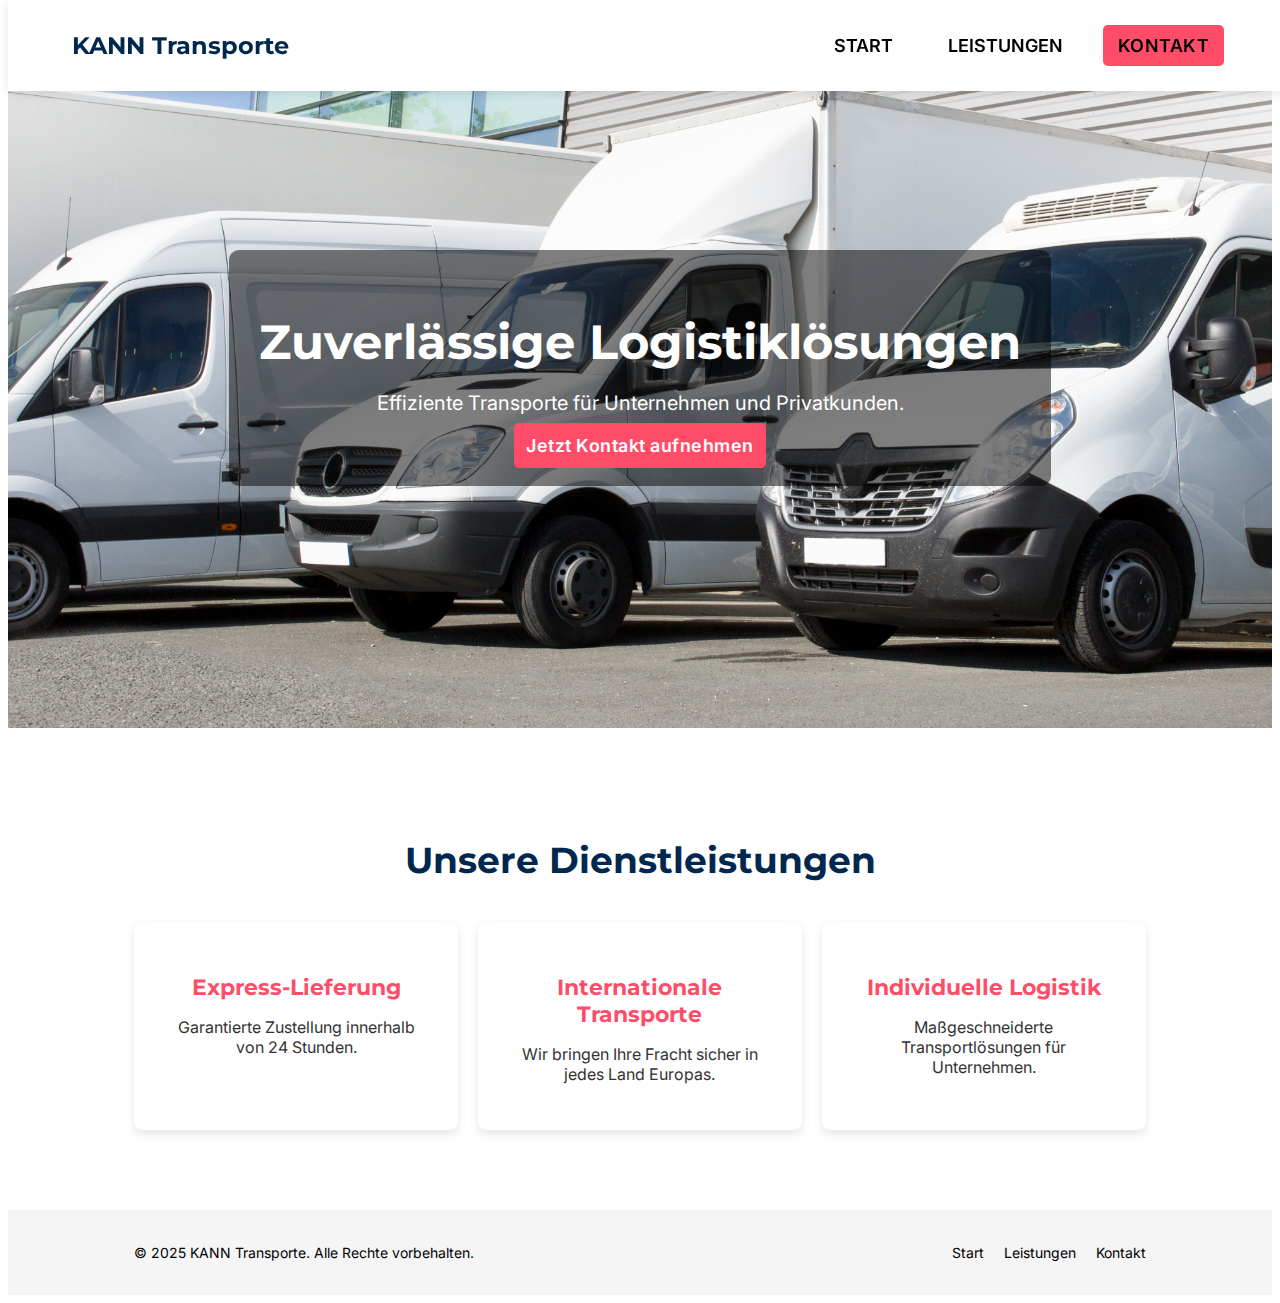
<file: index.html>
<!DOCTYPE html>
<html lang="de">
  <head>
    <meta charset="UTF-8" />
    <meta name="viewport" content="width=device-width, initial-scale=1.0" />
    <title>KANN Transporte – Dein Logistikpartner</title>
    <link rel="stylesheet" href="assets/style.css" />
    <link rel="stylesheet" href="https://unpkg.com/aos@next/dist/aos.css" />
    <link
      href="https://fonts.googleapis.com/css2?family=Inter:wght@300;400;600&family=Montserrat:wght@700&display=swap"
      rel="stylesheet"
    />
  </head>
  <body>
    <!-- Navigation -->
    <header class="navbar">
      <div class="container">
        <h1 class="logo">KANN Transporte</h1>
        <nav>
          <ul class="nav-links">
            <li><a href="index.html">Start</a></li>
            <li><a href="services.html">Leistungen</a></li>
            <li><a href="contact.html" class="btn-nav">Kontakt</a></li>
          </ul>
        </nav>
      </div>
    </header>

    <!-- Hero-Bereich -->
    <section class="hero">
      <div class="hero-content">
        <h1>Zuverlässige Logistiklösungen</h1>
        <p>Effiziente Transporte für Unternehmen und Privatkunden.</p>
        <a href="contact.html" class="btn">Jetzt Kontakt aufnehmen</a>
      </div>
    </section>

    <section class="services">
      <h2>Unsere Dienstleistungen</h2>
      <div class="service-grid">
        <div class="service-card">
          <h3>Express-Lieferung</h3>
          <p>Garantierte Zustellung innerhalb von 24 Stunden.</p>
        </div>
        <div class="service-card">
          <h3>Internationale Transporte</h3>
          <p>Wir bringen Ihre Fracht sicher in jedes Land Europas.</p>
        </div>
        <div class="service-card">
          <h3>Individuelle Logistik</h3>
          <p>Maßgeschneiderte Transportlösungen für Unternehmen.</p>
        </div>
      </div>
    </section>

    <!-- Footer -->
    <footer>
      <div class="footer-container">
        <p>© 2025 KANN Transporte. Alle Rechte vorbehalten.</p>
        <ul class="footer-links">
          <li><a href="index.html">Start</a></li>
          <li><a href="services.html">Leistungen</a></li>
          <li><a href="contact.html">Kontakt</a></li>
        </ul>
      </div>
    </footer>

    <!-- JS für Animationen -->
    <script src="https://unpkg.com/aos@next/dist/aos.js"></script>
    <script src="assets/script.js"></script>
  </body>
</html>
</file>
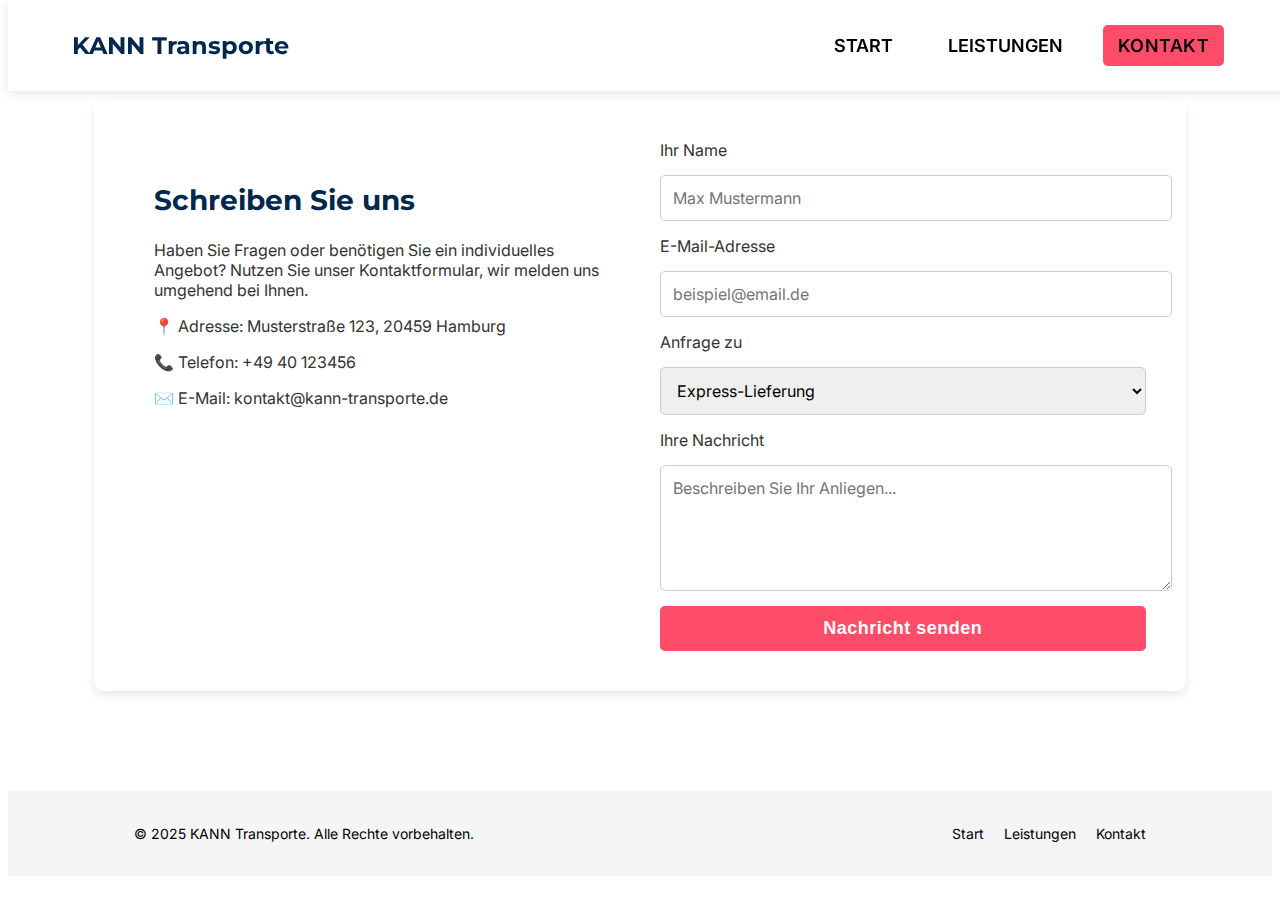
<file: contact.html>
<!DOCTYPE html>
<html lang="de">
  <head>
    <meta charset="UTF-8" />
    <meta name="viewport" content="width=device-width, initial-scale=1.0" />
    <title>Kontakt – KANN Transporte</title>
    <link rel="stylesheet" href="assets/style.css" />
    <link
      href="https://fonts.googleapis.com/css2?family=Inter:wght@300;400;600&family=Montserrat:wght@700&display=swap"
      rel="stylesheet"
    />
  </head>
  <body>
    <!-- Navigation -->
    <header class="navbar">
      <div class="container">
        <h1 class="logo">KANN Transporte</h1>
        <nav>
          <ul class="nav-links">
            <li><a href="index.html">Start</a></li>
            <li><a href="services.html">Leistungen</a></li>
            <li><a href="contact.html" class="active btn-nav">Kontakt</a></li>
          </ul>
        </nav>
      </div>
    </header>

    <!-- Kontaktformular mit zweispaltigem Layout -->
    <section class="contact-container">
      <div class="contact-info">
        <h2>Schreiben Sie uns</h2>
        <p>
          Haben Sie Fragen oder benötigen Sie ein individuelles Angebot? Nutzen
          Sie unser Kontaktformular, wir melden uns umgehend bei Ihnen.
        </p>
        <p>📍 Adresse: Musterstraße 123, 20459 Hamburg</p>
        <p>📞 Telefon: +49 40 123456</p>
        <p>✉️ E-Mail: kontakt@kann-transporte.de</p>
      </div>

      <div class="contact-form">
        <form action="send-mail.php" method="POST">
          <input
            type="hidden"
            name="_next"
            value="https://kann-transporte.de/danke.html"
          />
          <label for="name">Ihr Name</label>
          <input
            type="text"
            id="name"
            name="name"
            placeholder="Max Mustermann"
            required
          />

          <label for="email">E-Mail-Adresse</label>
          <input
            type="email"
            id="email"
            name="email"
            placeholder="beispiel@email.de"
            required
          />

          <label for="service">Anfrage zu</label>
          <select id="service" name="service">
            <option value="express">Express-Lieferung</option>
            <option value="international">Internationale Transporte</option>
            <option value="special">Spezialtransporte</option>
            <option value="other">Sonstiges</option>
          </select>

          <label for="message">Ihre Nachricht</label>
          <textarea
            id="message"
            name="message"
            placeholder="Beschreiben Sie Ihr Anliegen..."
            rows="5"
            required
          ></textarea>

          <button type="submit" class="btn">Nachricht senden</button>
        </form>
      </div>
    </section>

    <!-- Footer -->
    <footer>
      <div class="footer-container">
        <p>© 2025 KANN Transporte. Alle Rechte vorbehalten.</p>
        <ul class="footer-links">
          <li><a href="index.html">Start</a></li>
          <li><a href="services.html">Leistungen</a></li>
          <li><a href="contact.html">Kontakt</a></li>
        </ul>
      </div>
    </footer>
  </body>
</html>
</file>
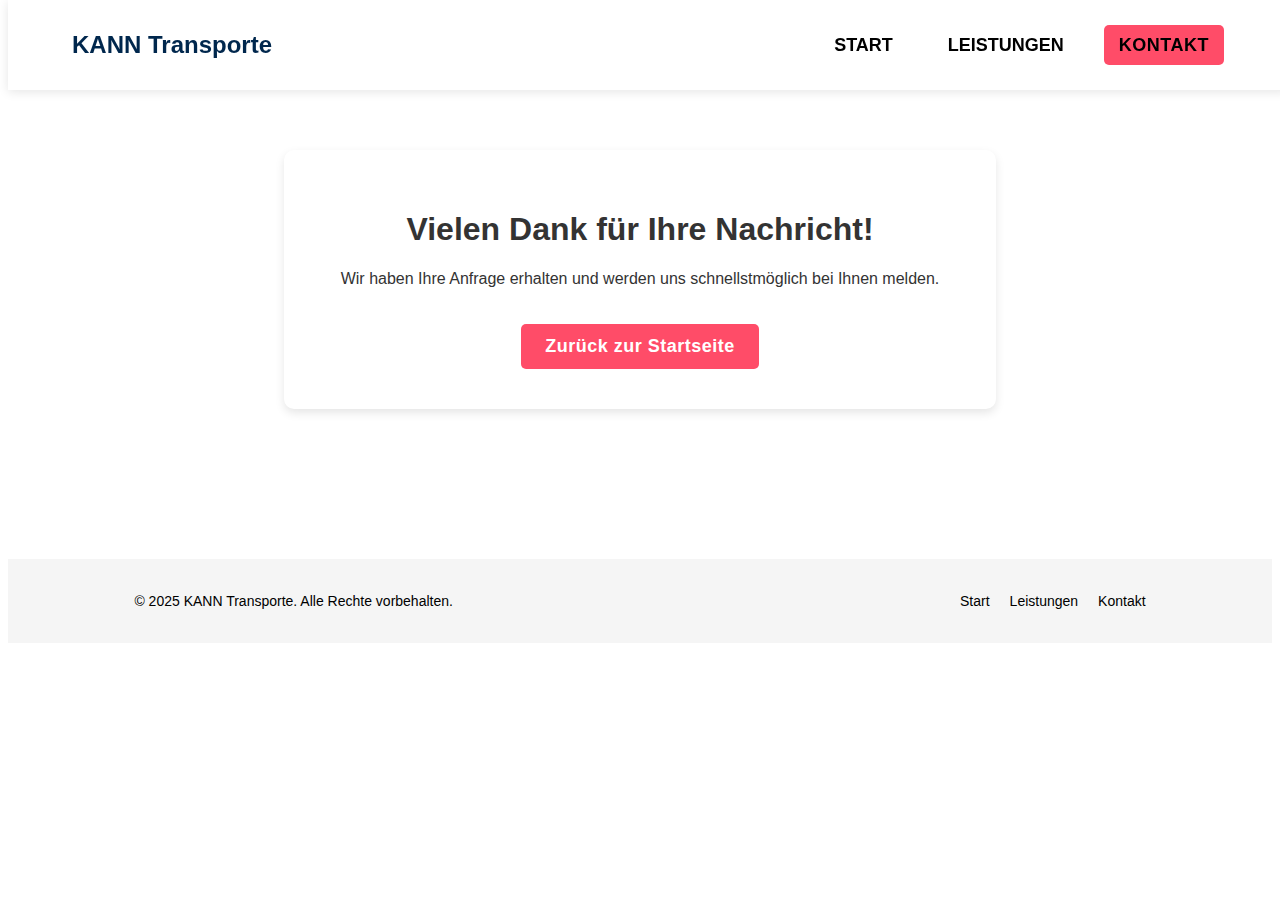
<file: danke.html>
<!DOCTYPE html>
<html lang="de">
  <head>
    <meta charset="UTF-8" />
    <meta name="viewport" content="width=device-width, initial-scale=1.0" />
    <title>Danke – KANN Transporte</title>
    <link rel="stylesheet" href="assets/style.css" />
  </head>
  <body>
    <!-- Navigation -->
    <header class="navbar">
      <div class="container">
        <h1 class="logo">KANN Transporte</h1>
        <nav>
          <ul class="nav-links">
            <li><a href="index.html">Start</a></li>
            <li><a href="services.html">Leistungen</a></li>
            <li><a href="contact.html" class="btn-nav">Kontakt</a></li>
          </ul>
        </nav>
      </div>
    </header>

    <!-- Dankes-Nachricht -->
    <div class="thank-you-container">
      <h1>Vielen Dank für Ihre Nachricht!</h1>
      <p>
        Wir haben Ihre Anfrage erhalten und werden uns schnellstmöglich bei
        Ihnen melden.
      </p>
      <a href="index.html" class="btn">Zurück zur Startseite</a>
    </div>

    <!-- Footer -->
    <footer>
      <div class="footer-container">
        <p>© 2025 KANN Transporte. Alle Rechte vorbehalten.</p>
        <ul class="footer-links">
          <li><a href="index.html">Start</a></li>
          <li><a href="services.html">Leistungen</a></li>
          <li><a href="contact.html">Kontakt</a></li>
        </ul>
      </div>
    </footer>
  </body>
</html>
</file>
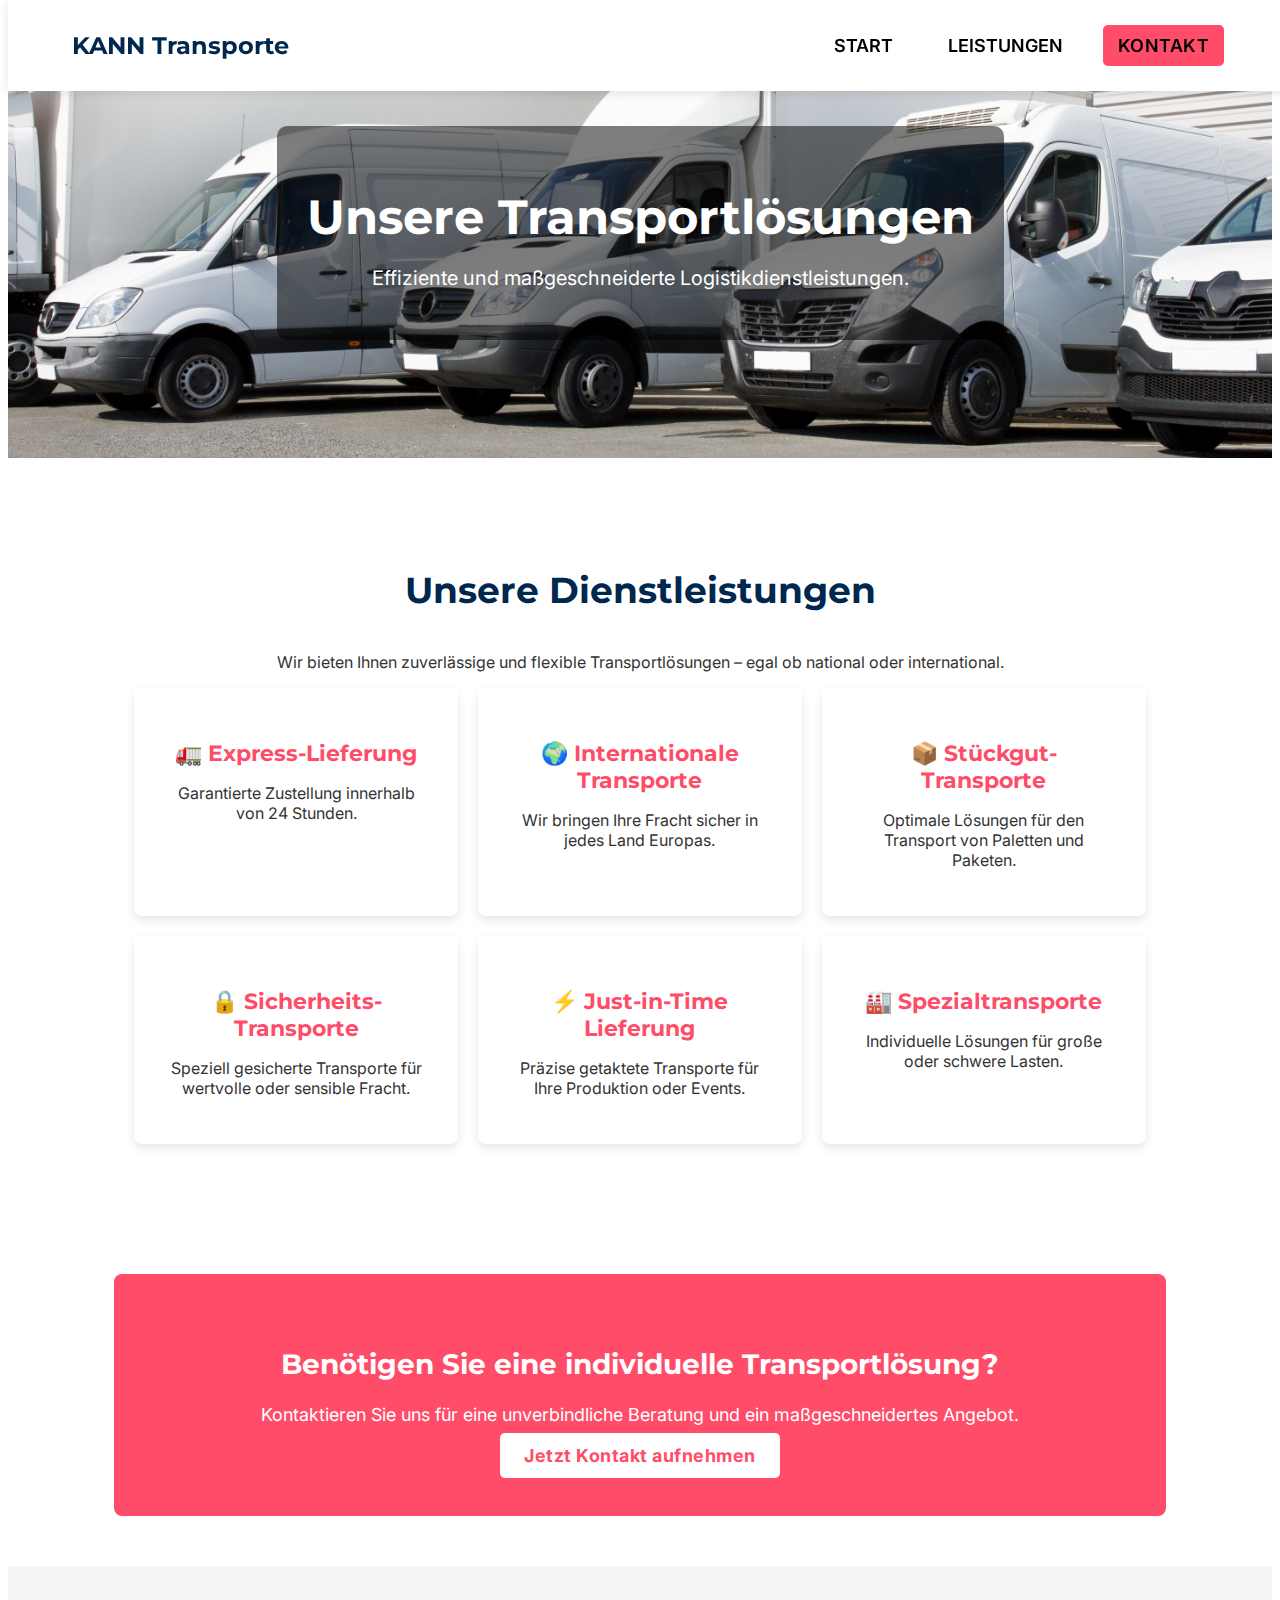
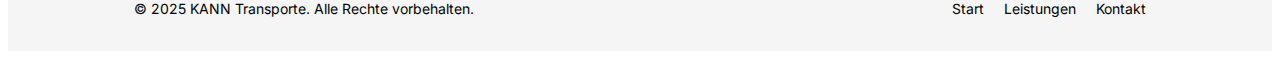
<file: services.html>
<!DOCTYPE html>
<html lang="de">
  <head>
    <meta charset="UTF-8" />
    <meta name="viewport" content="width=device-width, initial-scale=1.0" />
    <title>Unsere Leistungen – KANN Transporte</title>
    <link rel="stylesheet" href="assets/style.css" />
    <link
      href="https://fonts.googleapis.com/css2?family=Inter:wght@300;400;600&family=Montserrat:wght@700&display=swap"
      rel="stylesheet"
    />
  </head>
  <body>
    <!-- Navigation -->
    <header class="navbar">
      <div class="container">
        <h1 class="logo">KANN Transporte</h1>
        <nav>
          <ul class="nav-links">
            <li><a href="index.html">Start</a></li>
            <li><a href="services.html" class="active">Leistungen</a></li>
            <li><a href="contact.html" class="btn-nav">Kontakt</a></li>
          </ul>
        </nav>
      </div>
    </header>

    <!-- Hero-Bereich für Dienstleistungen -->
    <section class="hero hero-small">
      <div class="hero-content">
        <h1>Unsere Transportlösungen</h1>
        <p>Effiziente und maßgeschneiderte Logistikdienstleistungen.</p>
      </div>
    </section>

    <!-- Dienstleistungs-Sektion -->
    <section class="services">
      <h2>Unsere Dienstleistungen</h2>
      <p>
        Wir bieten Ihnen zuverlässige und flexible Transportlösungen – egal ob
        national oder international.
      </p>

      <div class="service-grid">
        <div class="service-card">
          <h3>🚛 Express-Lieferung</h3>
          <p>Garantierte Zustellung innerhalb von 24 Stunden.</p>
        </div>
        <div class="service-card">
          <h3>🌍 Internationale Transporte</h3>
          <p>Wir bringen Ihre Fracht sicher in jedes Land Europas.</p>
        </div>
        <div class="service-card">
          <h3>📦 Stückgut-Transporte</h3>
          <p>Optimale Lösungen für den Transport von Paletten und Paketen.</p>
        </div>
        <div class="service-card">
          <h3>🔒 Sicherheits-Transporte</h3>
          <p>
            Speziell gesicherte Transporte für wertvolle oder sensible Fracht.
          </p>
        </div>
        <div class="service-card">
          <h3>⚡ Just-in-Time Lieferung</h3>
          <p>Präzise getaktete Transporte für Ihre Produktion oder Events.</p>
        </div>
        <div class="service-card">
          <h3>🏭 Spezialtransporte</h3>
          <p>Individuelle Lösungen für große oder schwere Lasten.</p>
        </div>
      </div>
    </section>

    <!-- Call-to-Action Bereich -->
    <section class="cta">
      <h2>Benötigen Sie eine individuelle Transportlösung?</h2>
      <p>
        Kontaktieren Sie uns für eine unverbindliche Beratung und ein
        maßgeschneidertes Angebot.
      </p>
      <a href="contact.html" class="btn">Jetzt Kontakt aufnehmen</a>
    </section>

    <!-- Footer -->
    <footer>
      <div class="footer-container">
        <p>© 2025 KANN Transporte. Alle Rechte vorbehalten.</p>
        <ul class="footer-links">
          <li><a href="index.html">Start</a></li>
          <li><a href="services.html">Leistungen</a></li>
          <li><a href="contact.html">Kontakt</a></li>
        </ul>
      </div>
    </footer>
  </body>
</html>
</file>
<file: assets/style.css>
body {
  font-family: "Inter", sans-serif;
  font-size: 16px;
  color: #333; /* Dunkelgrau für bessere Lesbarkeit */
}
h1,
h2,
h3,
h4,
h5,
h6 {
  font-family: "Montserrat", sans-serif;
  font-weight: 700;
}
input,
select,
textarea {
  font-family: "Inter", sans-serif;
  font-size: 16px;
}

/* Navbar */
.navbar {
  background: white;
  color: black;
  padding: 15px 0;
  position: fixed;
  width: 100vw;
  top: 0;
  z-index: 100;
  box-shadow: 0px 2px 10px rgba(0, 0, 0, 0.1);
}

.container {
  width: 90%;
  max-width: 1200px;
  margin: 0 auto;
  display: flex;
  justify-content: space-between;
  align-items: center;
}

/* Logo modernisieren */
.logo {
  font-size: 24px;
  font-weight: bold;
  color: #00274d;
}

/* Navigation */
.nav-links {
  list-style: none;
  display: flex;
  gap: 25px;
  padding: 0;
}

.nav-links li {
  display: inline;
}

.nav-links a {
  text-decoration: none;
  color: black;
  font-size: 18px;
  font-weight: 600;
  text-transform: uppercase;
  padding: 10px 15px;
  transition: all 0.3s ease;
}

/* Hover-Effekt */
.nav-links a:hover {
  color: #ff4c68;
  border-bottom: 3px solid #ff4c68;
}

/* Button für Kontakt */
.btn-nav {
  background: #ff4c68;
  color: white;
  padding: 10px 15px;
  border-radius: 5px;
  font-weight: 600;
  letter-spacing: 0.5px;
}

.btn-nav:hover {
  background: #ef8172;
}

.hero {
  height: 80vh;
  background: url("truck.jpg") center/cover no-repeat;
  display: flex;
  align-items: center;
  justify-content: center;
  text-align: center;
  color: white;
}

.hero-content {
  background: rgba(0, 0, 0, 0.5);
  padding: 30px;
  border-radius: 10px;
  text-align: center;
}

.hero h1 {
  font-size: 48px;
  margin-bottom: 10px;
}

.hero p {
  font-size: 20px;
  margin-bottom: 20px;
}

.hero-small {
  height: 50vh; /* Kleinere Höhe für Unterseiten */
}

.btn {
  background: #ff4c68;
  color: white;
  padding: 12px 24px;
  border-radius: 5px;
  text-decoration: none;
  font-size: 18px;
  font-weight: bold;
  transition: all 0.3s ease;
}

.btn:hover {
  background: #ef8172;
}

.services {
  padding: 80px 0;
  text-align: center;
}

.services h2 {
  font-size: 36px;
  margin-bottom: 40px;
  color: #00274d;
}

/* Grid für Dienstleistungsblöcke */
.service-grid {
  display: grid;
  grid-template-columns: repeat(3, 1fr); /* Standard: 3 Spalten */
  gap: 20px;
  width: 80%;
  margin: auto;
}

/* Karten-Styling */
.service-card {
  background: white;
  padding: 30px;
  border-radius: 8px;
  box-shadow: 0px 4px 10px rgba(0, 0, 0, 0.1);
  transition: transform 0.3s ease;
}

.service-card:hover {
  transform: translateY(-5px);
}

/* Anpassung für Tablets (max. 768px) */
@media (max-width: 768px) {
  .service-grid {
    grid-template-columns: repeat(2, 1fr); /* 2 Spalten auf Tablets */
  }
}

/* Anpassung für Smartphones (max. 480px) */
@media (max-width: 480px) {
  .service-grid {
    grid-template-columns: 1fr; /* 1 Spalte auf kleinen Bildschirmen */
  }
}

.service-card h3 {
  font-size: 22px;
  margin-bottom: 10px;
  color: #ff4c68;
}

.cta {
  background: #ff4c68;
  color: white;
  text-align: center;
  padding: 50px 20px;
  margin: 50px auto;
  border-radius: 8px;
  width: 80%;
}

.cta h2 {
  font-size: 28px;
}

.cta p {
  font-size: 18px;
  margin-bottom: 20px;
}

.cta .btn {
  background: white;
  color: #ff4c68;
  padding: 12px 24px;
  border-radius: 5px;
  font-weight: bold;
}

.cta .btn:hover {
  background: #ef8172;
  color: white;
}

/* Footer bleibt unten */
footer {
  background: #f5f5f5;
  color: black;
  padding: 20px 0;
  text-align: center;
  width: 100%;
  font-size: 14px;
}

.footer-container {
  display: flex;
  justify-content: space-between;
  align-items: center;
  width: 80%;
  margin: auto;
}

.footer-links {
  list-style: none;
  display: flex;
  gap: 20px;
}

.footer-links li {
  display: inline;
}

.footer-links a {
  text-decoration: none;
  color: black;
  transition: color 0.3s ease;
}

.footer-links a:hover {
  color: #ff4c68;
}

.contact-container {
  display: grid;
  grid-template-columns: 1fr 1fr; /* Zweispaltiges Layout */
  gap: 40px;
  width: 80%;
  margin: 100px auto; /* Abstand zur Navbar */
  padding: 40px;
  background: white;
  border-radius: 10px;
  box-shadow: 0px 4px 10px rgba(0, 0, 0, 0.1);
}

/* Kontaktinfo links */
.contact-info {
  padding: 20px;
}

.contact-info h2 {
  font-size: 28px;
  color: #00274d;
}

.contact-info p {
  font-size: 16px;
  margin-bottom: 10px;
}

/* Formular rechts */
.contact-form form {
  display: flex;
  flex-direction: column;
  gap: 15px;
}

/* Eingabefelder */
input,
select,
textarea {
  width: 100%;
  padding: 12px;
  border: 1px solid #ccc;
  border-radius: 5px;
  font-size: 16px;
}

/* Button */
.btn {
  background: #ff4c68;
  color: white;
  padding: 12px;
  border-radius: 5px;
  border: none;
  cursor: pointer;
  font-size: 18px;
  font-weight: 600;
  letter-spacing: 0.5px;
}

.btn:hover {
  background: #ef8172;
}

@media (max-width: 768px) {
  .contact-container {
    grid-template-columns: 1fr; /* Einspaltig auf kleinen Bildschirmen */
    width: 90%;
    padding: 20px;
  }
}

/* Container für den Hauptinhalt */
.main-content {
  flex: 1; /* Füllt den verfügbaren Platz, damit der Footer nach unten rutscht */
  display: flex;
  flex-direction: column;
  justify-content: center;
}

/* Container für die Dankesnachricht */
.thank-you-container {
  text-align: center;
  margin: 150px auto;
  width: 50%;
  padding: 40px;
  background: white;
  border-radius: 10px;
  box-shadow: 0px 4px 10px rgba(0, 0, 0, 0.1);
}

/* Button für die Navigation zurück */
.thank-you-container .btn {
  display: inline-block;
  margin-top: 20px;
  padding: 12px 24px;
  background: #ff4c68;
  color: white;
  text-decoration: none;
  border-radius: 5px;
  font-weight: bold;
}

.thank-you-container .btn:hover {
  background: #ef8172;
}
</file>
